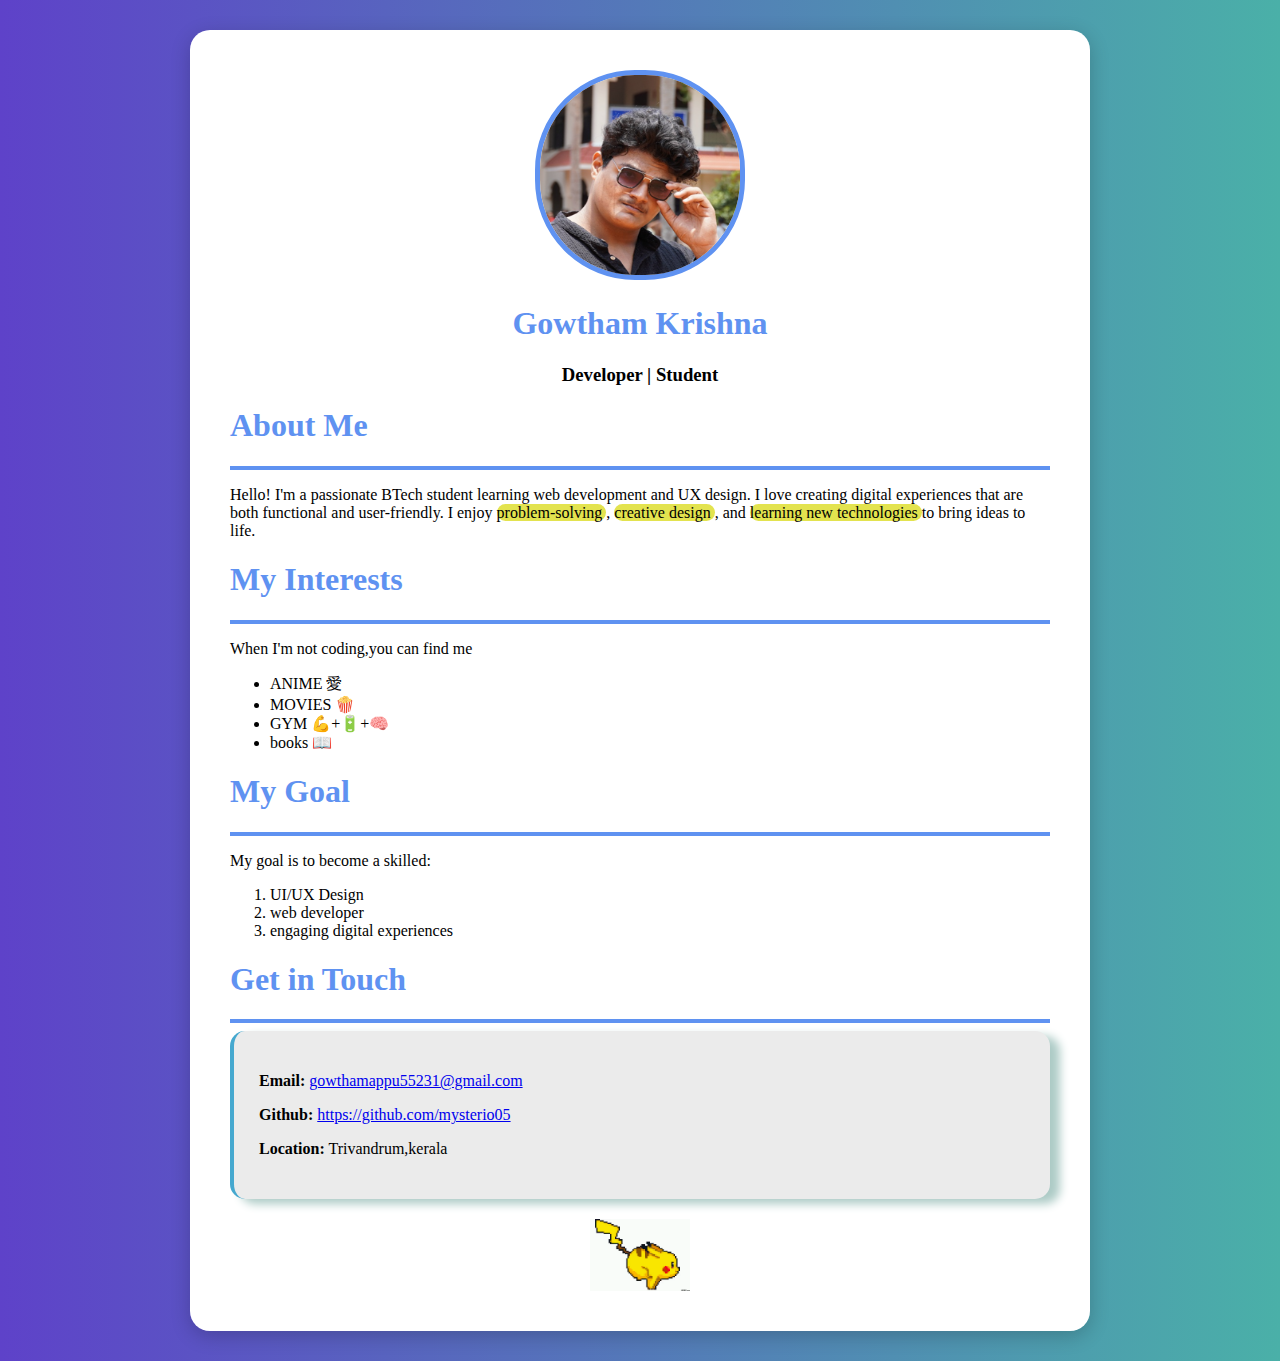
<file: index.html>
<!DOCTYPE html>
<html lang="en">
<head>
    <meta charset="UTF-8">
    <meta name="viewport" content="width=<>, initial-scale=1.0">
    <title>portfolio</title>
     <link rel="stylesheet" href="design.css">
</head>
<body>

<div class="container">

<div class="card">
    <img src="Screenshot 2025-06-06 213148.png" alt="profile pic" class="profileimage">
         <h1 class="name">Gowtham Krishna</h1>
         <h3>Developer | Student </h3>

</div>



    <div >
  <h1 class="name">About Me</h1>
 <hr class="line">
 <p> Hello! I'm a passionate BTech student learning web development and UX design.
     I love creating digital experiences that are both functional and user-friendly. 
    I enjoy <span class="highlight"> problem-solving </span>, <span class="highlight">creative design </span>, and <span class="highlight">learning new technologies </span>  to bring ideas to life.
</p>

    </div>


    <div>
        <h1 class="name">My Interests</h1>
        <hr class="line">
        <p>When I'm not coding,you can find me</p>
        <ul>
            <li>ANIME 愛 </li>
            <li>MOVIES 🍿</li>
            <li>GYM 💪+🔋+🧠</li>
            <li>books 📖</li>
        </ul>
    </div>


    <div>
        <h1 class="name">My Goal</h1>
        <hr class="line">
        
            <p> My goal is to become a skilled:  </p> 
            <ol >
          <li>UI/UX Design</li>
          <li>web developer</li>
          <li>engaging digital experiences</li>

            </ol>   
    </div>

    <div>

    </div>

    <div>
<h1 class="name">Get in Touch</h1>
  <hr class="line">

  <div class="contact">

<p>
    <strong>
        Email:</strong>
        <a href="mailto:gowthamappu55231@gmail.com" target="_blank" >gowthamappu55231@gmail.com</a>
   </p>

 <p>
    <strong>
        Github:</strong>
        <a href="https://github.com/mysterio05" target="_blank" >https://github.com/mysterio05</a>
   </p>
    <p>
    <strong>
        Location:</strong>
        Trivandrum,kerala
   </p>

</div >


</div>
  
<div class="pikachu">  <img src="44-pikachu-pixel-usagif.gif" cla> </div>

  </div>
   

 


  
  

    
</body>
</html>
</file>
<file: design.css>
.card {
  text-align: center;
}

.profileimage {
  border: 5px solid rgb(95, 146, 241);
  height: 200px;
  width: 200px;
  border-radius: 100px;
}

.line {
  border: 2px solid rgb(95, 146, 241);
}

.name {
  color: rgb(95, 146, 241);
}

body {
  margin: 0 auto;
  padding: 30px;
  min-height: 100vh;
  max-width: 900px;
  background: linear-gradient(270deg, #4ab0a8, #5e42c9);
}

.container {
  background: linear-gradient(180deg, #ffffff, #ffffff);
  padding: 40px;
  max-width: 900px;
  box-shadow: 0 5px 20px rgba(0, 0, 0, 0.2);
  border-radius: 20px;
}

.contact {
  border-left: 4px solid rgb(69, 168, 207);
  border-radius: 15px;
  padding: 25px;
  box-shadow: 10px 5px 10px rgb(173, 203, 198);
  background-color: #ebebeb;
}

.highlight {
  background-color: rgb(227, 227, 79);
  border-radius: 15px;
}

.pikachu {
  display: flex;
  justify-content: center;
  align-items: center;
  margin-top: 20px; 
}

.pikachu img {
  width: 100px; 
  height: auto;
}
</file>
<file: begintobuild/design.css>
.card {
  text-align: center;
}

.profileimage {
  border: 5px solid rgb(95, 146, 241);
  height: 200px;
  width: 200px;
  border-radius: 100px;
}

.line {
  border: 2px solid rgb(95, 146, 241);
}

.name {
  color: rgb(95, 146, 241);
}

body {
  margin: 0 auto;
  padding: 30px;
  min-height: 100vh;
  max-width: 900px;
  background: linear-gradient(270deg, #4ab0a8, #5e42c9);
}

.container {
  background: linear-gradient(180deg, #ffffff, #ffffff);
  padding: 40px;
  max-width: 900px;
  box-shadow: 0 5px 20px rgba(0, 0, 0, 0.2);
  border-radius: 20px;
}

.contact {
  border-left: 4px solid rgb(69, 168, 207);
  border-radius: 15px;
  padding: 25px;
  box-shadow: 10px 5px 10px rgb(173, 203, 198);
  background-color: #ebebeb;
}

.highlight {
  background-color: rgb(227, 227, 79);
  border-radius: 15px;
}

.pikachu {
  display: flex;
  justify-content: center;
  align-items: center;
  margin-top: 20px; 
}

.pikachu img {
  width: 100px; 
  height: auto;
}
</file>
